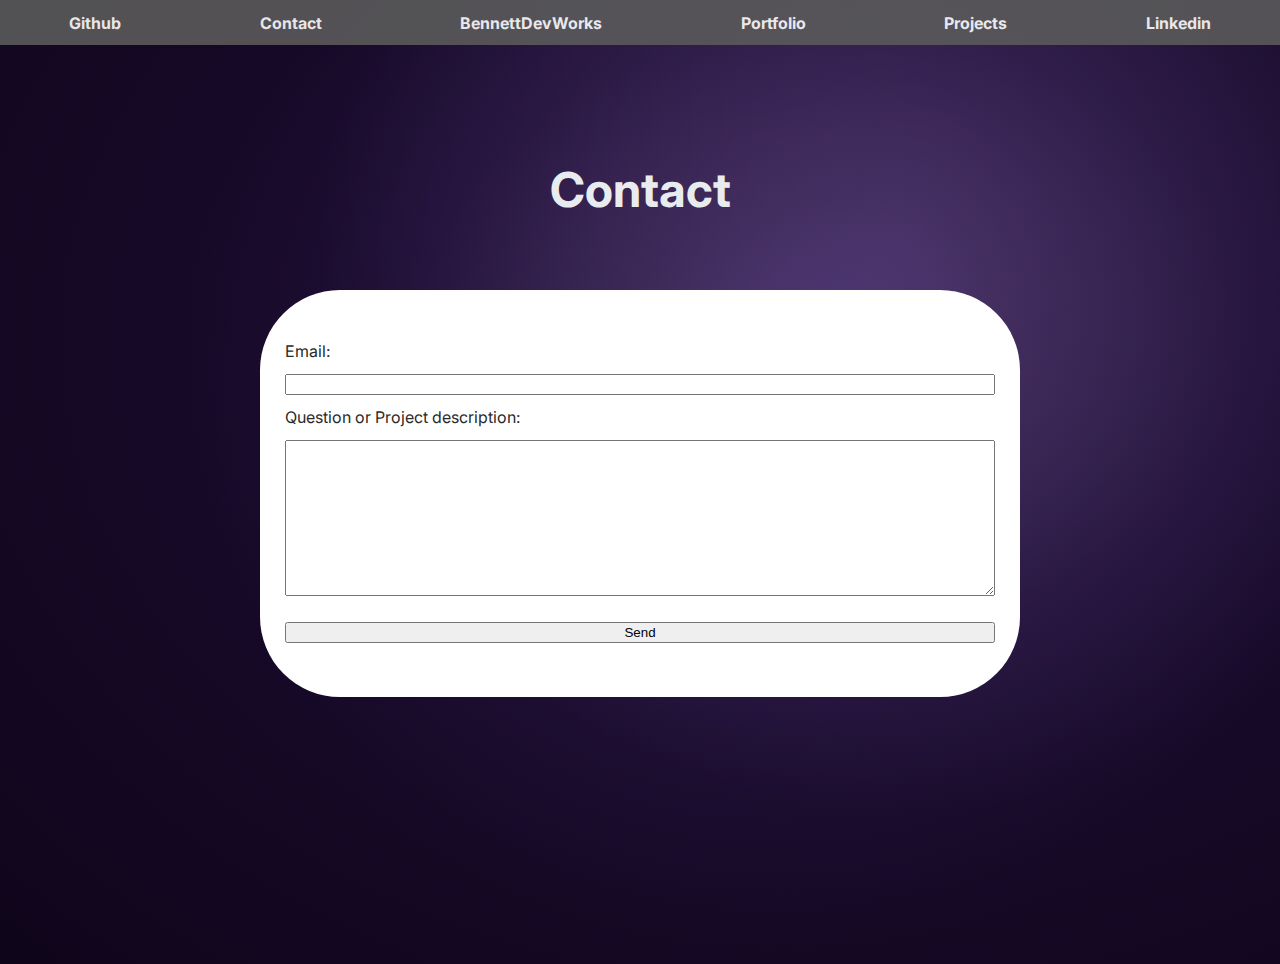
<file: contactPage.html>
<!DOCTYPE>
<html>
    <head>
        <title>Contact</title>

		<!-- Google tag (gtag.js) -->
		<script async src="https://www.googletagmanager.com/gtag/js?id=G-YKBVTKBZV6"></script>
		<script>
		  window.dataLayer = window.dataLayer || [];
		  function gtag(){dataLayer.push(arguments);}
		  gtag('js', new Date());

		  gtag('config', 'G-YKBVTKBZV6');
		</script>

        <link rel="stylesheet" href="Styles/genericStyles.css">
        <link rel="stylesheet" href="Styles/contactPageStyles.css">
    </head>
    <body>
        <div class="Container">
			<div class="ContactBar">
				<a href="https://github.com/ChrisBennett909">Github</a>
				<a href="contactPage.html">Contact</a>
				<a href="index.html">BennettDevWorks</a>
				<a href="portfolioPage.html">Portfolio</a>
				<a href="projectPage.html">Projects</a>
				<a href="https://www.linkedin.com/in/christopher-bennett-395a72253/">Linkedin</a>
			</div>

            <div class="Header">
                <h1>Contact</h1>
            </div>

            <div class="TextCard">
                <form action="https://formspree.io/f/xgvnnnkl" method="POST">
                    <label for="email">Email: </label>
                    <input type="email" name="email" required>

                    <label for="message">Question or Project description: </label>
                    <textarea name="message" rows="10" required></textarea>

                    <button type="submit">Send</button>
                </form>
            </div>
        </div>
    </body>
</html>
</file>
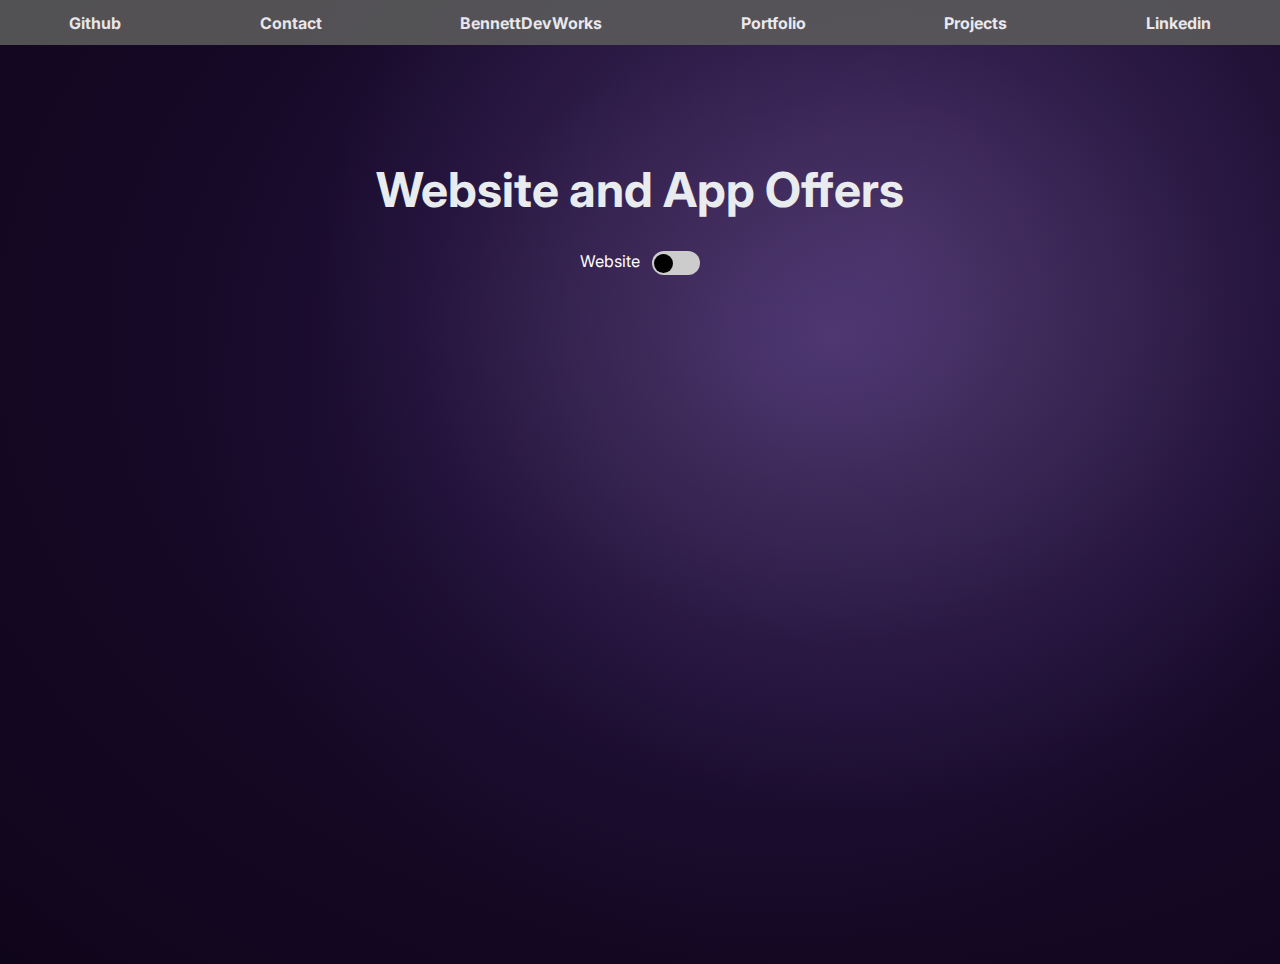
<file: prepackedPage.html>
<!DOCTYPE html>
<html>
<head>
	<title>Pre Packaged</title>

	<!-- Google tag (gtag.js) -->
	<script async src="https://www.googletagmanager.com/gtag/js?id=G-YKBVTKBZV6"></script>
    <script>
	 window.dataLayer = window.dataLayer || [];
	 function gtag(){dataLayer.push(arguments);}
	 gtag('js', new Date());

	 gtag('config', 'G-YKBVTKBZV6');
	</script>
	<link rel="stylesheet" href="Styles/genericStyles.css">
	<link rel="stylesheet" href="Styles/prepackedStyles.css">
	<script src="Scripts/prepackaged.js" defer></script>
</head>
<body>
	<div class="Container">
		<div class="ContactBar">
			<a href="https://github.com/ChrisBennett909">Github</a>
			<a href="contactPage.html">Contact</a>
			<a href="index.html">BennettDevWorks</a>
			<a href="portfolioPage.html">Portfolio</a>
			<a href="projectPage.html">Projects</a>
			<a href="https://www.linkedin.com/in/bennettdevworks">Linkedin</a>
		</div>

		<div class="Header">
			<h1>
				Website and App Offers
			</h1>
		</div>

		<div class="OfferToggle">
			<span id="toggleLabel">Website</span>
			<label class="switch">
				<input type="checkbox" id="offerToggle">
				<span class="slider round"></span>
			</label>
		</div>

		<div class="OfferContainer" id="OfferContainerID">
		</div>
	</div>
</body>
</html>
</file>
<file: Styles/genericStyles.css>
@import url('https://fonts.googleapis.com/css2?family=Inter:wght@400;700&display=swap');

html, body
{
    font-family: 'Inter', sans-serif;
    height: 100%;
    margin: 0;
}

h1 { color: #e9ecef;
}

p
{
    line-height: 1.8;
}

a
{
    text-decoration: none;
    color: #FFFFFF;
	font-weight: 700;
}

.ContactBar
{
    display: flex; flex-flow: row nowrap;
    position: fixed;
    width: 100%;
    height: 5%;
    align-items: center;
    justify-content: space-around;
    top:0;
    background-color: #5A5A5A;
    color: #2A2A2A;
    z-index: 99;
    opacity: 0.9;
    margin-bottom: 2vw;
}

.Header
{
    margin-top: 5vw;
	font-size: 1.5rem;
}

.CircleContainer
{
    display: flex; flex-flow: column nowrap;
    position: relative;
    min-width: 50vw;
    min-height: 20vw;
    align-items: center;
    justify-content: center;
    margin: 5vw;
    color: #FFFFFF;
    #border: 2px outset #FFFFFF;
    #background-color: #FFFFFF;
    z-index: 50;
}
.CircleOne, .CircleTwo, .CircleThree, .CircleFour
{
    display: flex; flex-flow: column nowrap;
	font-weight: 700;
	font-size: 1.5rem;
    position: absolute;
    aspect-ratio: 1/1;
    width: 20vw;
    align-items: center;
    justify-content: center;
    border-radius: 50%;
    opacity: 0.8;
    overflow: hidden;
    cursor: pointer;
    transition: transform 0.3s ease;
}
.CircleOne:hover, .CircleTwo:hover, .CircleThree:hover, .CircleFour:hover
{
    transform: translateX(var(--offsetX)) scale(1.1);
    #transition: transform 0.3s ease;
    box-shadow: 0 4px 8px #FFFFFF;
    z-index: 8;
}

.CircleOne
{
    --offsetX: 160%;
    transform: translateX(var(--offsetX));
    z-index: 6;
}
.CircleTwo
{
    background-color: #1A1A1A;
    --offsetX: 55%;
	transform: translateX(var(--offsetX));
    z-index: 4;
}
.CircleThree
{
    background: linear-gradient(135deg, #3A3A3A, #1A1A1A);
    --offsetX: -160%;
    transform: translateX(var(--offsetX));
    z-index: 2;
}
.CircleFour
{
	background-color: #000;
    --offsetX: -55%;
    transform: translateX(var(--offsetX));
    z-index: 6;
}

.ImageContainer
{
    display: flex; flex-flow: row wrap;
    justify-content: flex-start;
    align-items: flex-start;
    width: 100%;
    height: 100%;
}
.ImageContainer img
{
    width: 40%;
    height: 40%;
    object-fit: cover;
    margin: 1vw;
    border-radius: 2rem;
}

.Container
{
    display: flex; flex-flow: column nowrap;
    width: 100%;
    align-items: center;
    justify-content: flex-start;
    background:
        radial-gradient(circle at 70% 25%, rgba(106, 76, 147, 0.4) 0%, transparent 50%),
        radial-gradient(circle at 60% 40%, rgba(76, 53, 117, 0.3) 0%, transparent 60%),
        radial-gradient(ellipse at 65% 35%, #3d2a5c 0%, #2a1b3d 15%, #1a0b2e 35%, #0f051a 100%);
    min-height: 100vh;
    color: #FFFFFF;
    padding-top: 5%;
    #padding-bottom: 30vw;
}
</file>
<file: Styles/contactPageStyles.css>
.TextCard
{
    display: flex; flex-flow: column nowrap;
	fontSize: 1.5rem;
    min-height: 25vh;
    min-width: 20vh;
    align-items: center;
    justify-content: flex-start;
    gap: 1vw;
    margin: 3vw;
    padding-top: 4vw;
    padding-bottom: 2vw;
    padding-left: 2vw;
    padding-right: 2vw;
    border-radius: 5rem;
    background: #FFFFFF;
    color: #2A2A2A;
}

.TextCard input, .TextCard textarea, .TextCard button
{
    width: 100%;
    margin-top: 1vw;
    margin-bottom: 1vw;
}
</file>
<file: Styles/prepackedStyles.css>
.OfferContainer
{
	display: grid;
	grid-template-columns: 1fr;
	width: 100%;
	margin: 0 auto;
}

.Offer
{
    display: flex;
	flex-flow: column;
	align-items: flex-start;
	align-self: center;
	justify-self: center;
	min-width: 60%;
	max-width: 80%;
	border: 3px solid #000;
}
.Offer h3
{
	align-self: center;
}

.OfferTier
{
	display: flex;
	flex-flow: row nowrap;
	align-items: space-around;
	gap: 3rem;
	margin-left: 2rem;
	margin-right: 2rem;
	border-top: 1px solid #000;
	width: 90%;
}

.switch
{
	position: relative;
	display: inline-block;
	width: 3rem;
	height: 1.5rem;
	margin-left: 0.5rem;
	margin-bottom: 1rem;
}

.switch input
{
	opacity: 0;
	width: 0;
	height: 0;
}

.slider
{
	position: absolute;
	cursor: pointer;
	top: 0; left: 0; right: 0; bottom: 0;
	background-color: #ccc;
	transition: 0.4s;
	border-radius: 1rem;
}

.slider:before
{
	position: absolute;
	content: "";
	height: 1.2rem;
	width: 1.2rem;
	left: 2px;
	bottom: 0.15rem;;
	background-color: #000;
	transition: 0.4s;
	border-radius: 50%;
}

input:checked + .slider
{
	background-color: #2196F3;
}

input:checked + .slider:before
{
	transform: translate(1.5rem);
}

.slider.round
{
	border-radius: 1.5rem;
}

.slider.round:before
{
	border-radius: 50%;
}
</file>
